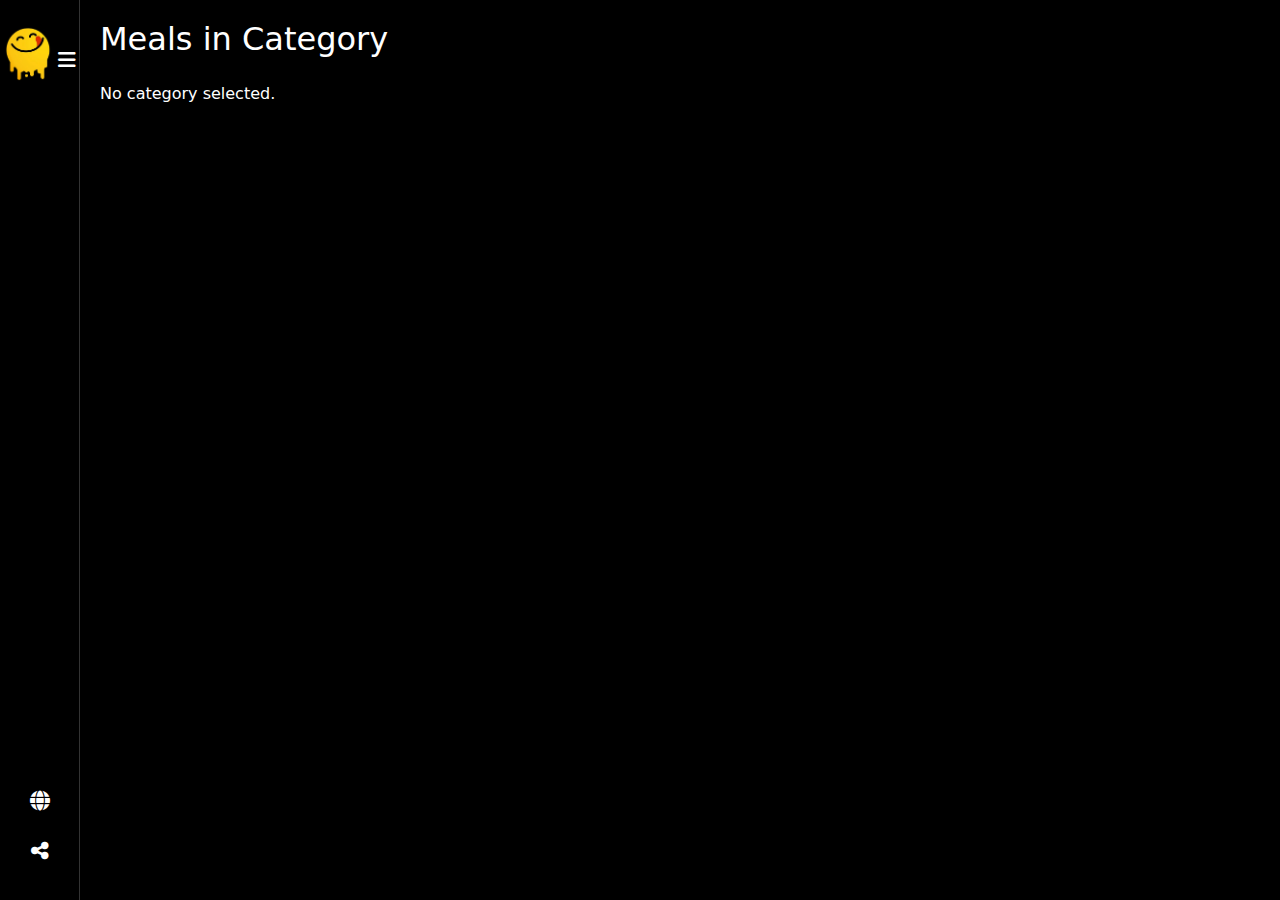
<file: category_detail.html>
<!DOCTYPE html>
<html lang="en">
<head>
  <meta charset="UTF-8" />
  <meta name="viewport" content="width=device-width, initial-scale=1.0"/>
  <title>Meals by Category</title>

  <!-- Bootstrap & Font Awesome -->
  <link rel="stylesheet" href="./assests/css/bootstrap.min.css">
  <link rel="stylesheet" href="https://cdnjs.cloudflare.com/ajax/libs/font-awesome/6.5.0/css/all.min.css" integrity="sha512-..." crossorigin="anonymous" referrerpolicy="no-referrer" />

  <!-- Custom CSS -->
  <link rel="stylesheet" href="./assests/css/style.css">

  <style>
    body {
      background-color: #000;
      color: #fff;
      margin: 0;
      padding: 0;
    }

    .sidebar {
      width: 80px;
      height: 100vh;
      background-color: #000;
      position: fixed;
      top: 0;
      left: 0;
      display: flex;
      flex-direction: column;
      align-items: center;
      justify-content: space-between;
      padding: 20px 0;
      border-right: 1px solid #333;
    }

    .sidebar img {
      width: 50px;
      margin-bottom: 20px;
    }

    .sidebar i {
      color: #fff;
      font-size: 20px;
      margin: 15px 0;
      cursor: pointer;
    }

    .main-content {
      margin-left: 80px;
      padding: 20px;
    }

    .meal-card {
      position: relative;
      overflow: hidden;
      border-radius: 10px;
      cursor: pointer;
      transition: transform 0.3s;
    }

    .meal-card:hover {
      transform: scale(1.03);
    }

    .meal-card img {
      width: 100%;
      border-radius: 10px;
    }

    .overlay {
      position: absolute;
      top: 0;
      left: 0;
      background: rgba(0, 0, 0, 0.6);
      width: 100%;
      height: 100%;
      display: flex;
      justify-content: center;
      align-items: center;
      opacity: 0;
      transition: 0.3s;
    }

    .meal-card:hover .overlay {
      opacity: 1;
    }

    @media (max-width: 768px) {
      .sidebar {
        flex-direction: row;
        height: auto;
        width: 100%;
        justify-content: space-around;
        padding: 10px 0;
      }

      .main-content {
        margin-left: 0;
        margin-top: 100px;
      }
    }
  </style>
</head>
<body>

  <!-- Sidebar -->
  <div class="sidebar">
    <div>
      <img src="./assests/img/logo.png" alt="Logo">
      <i class="fa-solid fa-bars"></i>
    </div>
    <div class="d-flex flex-column align-items-center">
      <i class="fa-solid fa-globe"></i>
      <i class="fa-solid fa-share-nodes"></i>
    </div>
  </div>
 <!-- Sidebar Toggle Button -->
<div class="sidebar d-flex flex-column justify-content-between align-items-center py-4">
  <div>
    <img src="./assests/img/logo.png" alt="Logo" width="50" />
    <i class="fa-solid fa-bars" id="openMenu" style="cursor: pointer;"></i>
  </div>
  <div class="d-flex flex-column align-items-center">
    <i class="fa-solid fa-globe"></i>
    <i class="fa-solid fa-share-nodes"></i>
  </div>
</div>

<!-- Full Side Menu -->
<div class="side-menu sidebar position-fixed top-0 start-0 vh-100 bg-black text-white px-4 py-3 d-flex flex-column justify-content-between d-none" id="sideMenu">
  <div>
    <div class="d-flex justify-content-between align-items-center mb-4">
      <h4 class="fw-bold">Menu</h4>
      <i class="fa-solid fa-xmark fs-2" id="closeMenu" style="cursor: pointer;"></i>
    </div>
             <ul class="list-unstyled fs-5 d-flex flex-column gap-3">
  <li><a href="search.html" class="text-white text-decoration-none">Search</a></li>
  <li><a href="categories.html" class="text-white text-decoration-none">Categories</a></li>
  <li><a href="area.html" class="text-white text-decoration-none">Area</a></li>
  <li><a href="Ingredients.html" class="text-white text-decoration-none">Ingredients</a></li>
  <li><a href="contact.html" class="text-white text-decoration-none">Contact Us</a></li>
</ul>
  </div>
  <div>
    <div class="d-flex gap-3 mb-2">
      <i class="fa-brands fa-facebook"></i>
      <i class="fa-brands fa-twitter"></i>
      <i class="fa-solid fa-globe"></i>
    </div>
    <p class="small m-0">Copyright © 2019 All Rights Reserved.</p>
  </div>
</div>

  <!-- Main Content -->
  <div class="main-content">
    <h2 class="text-white mb-4">Meals in Category</h2>
    <div class="row" id="mealsContainer">
      <!-- Meal cards will be injected here -->
    </div>
  </div>

  <!-- Bootstrap JS -->
  <script src="./assests/js/bootstrap.bundle.min.js"></script>

  <script>
    const urlParams = new URLSearchParams(window.location.search);
    const category = urlParams.get('category');
    const container = document.getElementById('mealsContainer');

    async function fetchMealsByCategory(categoryName) {
      try {
        const res = await fetch(`https://www.themealdb.com/api/json/v1/1/filter.php?c=${categoryName}`);
        const data = await res.json();
        container.innerHTML = "";

    data.meals.forEach(meal => {
 container.innerHTML += `
  <div class="col-lg-3 col-md-4 col-sm-6 mb-4">
    <div class="meal-card" data-id="${meal.idMeal}">
      <img src="${meal.strMealThumb}" alt="${meal.strMeal}">
      <div class="overlay">
        <h5 class="text-white text-center">${meal.strMeal}</h5>
      </div>
    </div>
  </div>
`;

});
document.addEventListener('click', (e) => {
  const card = e.target.closest('.meal-card');
  if (!card) return;
  const mealId = card.dataset.id;
  if (mealId) {
    window.location.href = `meal.html?id=${mealId}`;
  }
});


      } catch (error) {
        container.innerHTML = `<p class="text-white">Error loading meals: ${error}</p>`;
      }
    }

    if (category) {
      fetchMealsByCategory(category);
    } else {
      container.innerHTML = "<p class='text-white'>No category selected.</p>";
    }

  // Sidebar toggle logic
  document.getElementById("openMenu").addEventListener("click", () => {
    document.getElementById("sideMenu").classList.remove("d-none");
  });

  document.getElementById("closeMenu").addEventListener("click", () => {
    document.getElementById("sideMenu").classList.add("d-none");
  });
  </script>
</body>
</html>
</file>
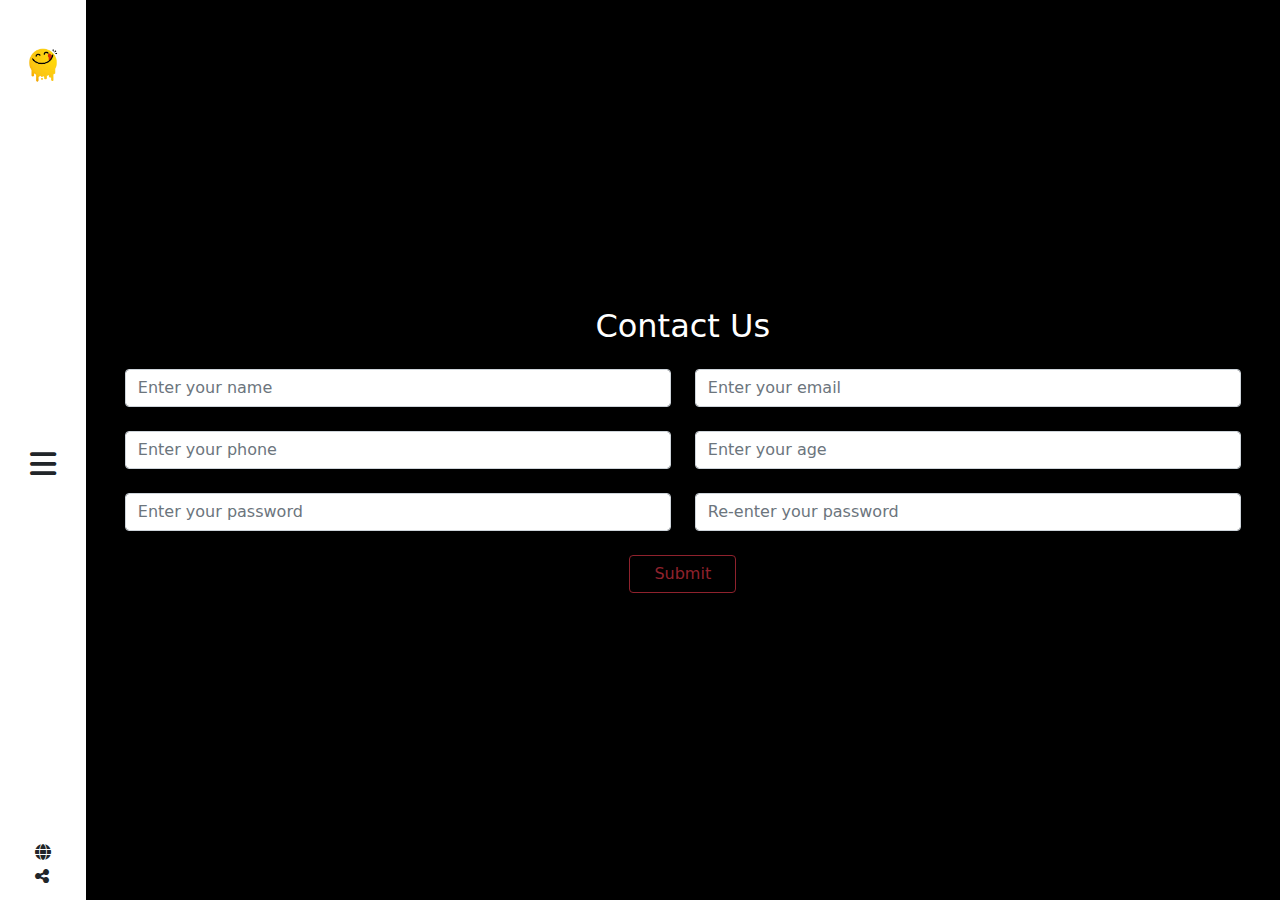
<file: contact.html>
<!DOCTYPE html>
<html lang="en">
<head>
  <meta charset="UTF-8" />
  <meta name="viewport" content="width=device-width, initial-scale=1.0"/>
  <title>Contact Us</title>

  <link rel="stylesheet" href="./assests/css/bootstrap.min.css" />
  <link rel="stylesheet" href="./assests/css/all.min.css" />
  <link rel="stylesheet" href="./assests/css/style.css" />
  <style>
    .form-container {
      min-height: 100vh;
      display: flex;
      align-items: center;
      justify-content: center;
    }

    .alert {
      padding: 5px 10px;
      margin-top: 5px;
      font-size: 14px;
    }

    #sideMenu {
      width: 250px;
      transform: translateX(-100%);
      transition: transform 0.4s ease;
      z-index: 999;
      background-color: #000 !important;
      color: white;
    }

    #sideMenu.open {
      transform: translateX(0);
    }
  </style>
</head>
<body>
  <main>
    <section>
      <div class="home d-flex">
        <!-- Navbar -->
        <div class="navbar d-flex flex-column justify-content-between align-items-center p-3">
          <img src="./assests/img/logo.png" alt="logo" />
          <i class="fa-solid fa-bars" id="openMenu" style="cursor: pointer;"></i>
          <div class="share d-flex flex-column gap-2">
            <i class="fa-solid fa-globe"></i>
            <i class="fa-solid fa-share-nodes"></i>
          </div>
        </div>

        <!-- Side Menu -->
        <div class="side-menu position-fixed top-0 start-0 vh-100 bg-black text-white px-4 py-3 d-flex flex-column justify-content-between" id="sideMenu">
          <div>
            <div class="d-flex justify-content-between align-items-center mb-4">
              <h4 class="fw-bold">Menu</h4>
              <i class="fa-solid fa-xmark fs-2" id="closeMenu" style="cursor: pointer;"></i>
            </div>
                   <ul class="list-unstyled fs-5 d-flex flex-column gap-3">
  <li><a href="search.html" class="text-white text-decoration-none">Search</a></li>
  <li><a href="categories.html" class="text-white text-decoration-none">Categories</a></li>
  <li><a href="area.html" class="text-white text-decoration-none">Area</a></li>
  <li><a href="Ingredients.html" class="text-white text-decoration-none">Ingredients</a></li>
  <li><a href="contact.html" class="text-white text-decoration-none">Contact Us</a></li>
</ul>
          </div>
          <div>
            <div class="d-flex gap-3 mb-2">
              <i class="fa-brands fa-facebook"></i>
              <i class="fa-brands fa-twitter"></i>
              <i class="fa-solid fa-globe"></i>
            </div>
            <p class="small m-0">Copyright © 2019 All Rights Reserved.</p>
          </div>
        </div>

        <!-- Main Content -->
        <div class="main w-100 form-container text-white">
          <div class="container">
            <h2 class="text-center mb-4">Contact Us</h2>
            <form id="contactForm" novalidate>
              <div class="row g-4">
                <div class="col-md-6">
                  <input id="name" type="text" class="form-control" placeholder="Enter your name" />
                  <div id="nameError" class="alert alert-danger d-none">Enter a valid Name (min 3 letters)</div>
                </div>
                <div class="col-md-6">
                  <input id="email" type="email" class="form-control" placeholder="Enter your email" />
                  <div id="emailError" class="alert alert-danger d-none">Email not valid *exemple@yyy.zzz</div>
                </div>
                <div class="col-md-6">
                  <input id="phone" type="tel" class="form-control" placeholder="Enter your phone" />
                  <div id="phoneError" class="alert alert-danger d-none">Enter valid Phone Number</div>
                </div>
                <div class="col-md-6">
                  <input id="age" type="number" class="form-control" placeholder="Enter your age" />
                  <div id="ageError" class="alert alert-danger d-none">Enter valid age (min 18)</div>
                </div>
                <div class="col-md-6">
                  <input id="password" type="password" class="form-control" placeholder="Enter your password" />
                  <div id="passwordError" class="alert alert-danger d-none">Enter valid password *Minimum eight characters, at least one letter and one number*</div>
                </div>
                <div class="col-md-6">
                  <input id="repassword" type="password" class="form-control" placeholder="Re-enter your password" />
                  <div id="repasswordError" class="alert alert-danger d-none">Enter valid repassword</div>
                </div>
              </div>
              <div class="text-center mt-4">
                <button type="submit" id="submitBtn" class="btn btn-outline-danger px-4" disabled>Submit</button>
              </div>
            </form>
          </div>
        </div>
      </div>
    </section>
  </main>

  <script src="./assests/js/bootstrap.bundle.min.js"></script>
  <script>
    // Side menu toggle
    const openMenuBtn = document.getElementById("openMenu");
    const closeMenuBtn = document.getElementById("closeMenu");
    const sideMenu = document.getElementById("sideMenu");

    openMenuBtn.addEventListener("click", () => {
      sideMenu.classList.add("open");
    });

    closeMenuBtn.addEventListener("click", () => {
      sideMenu.classList.remove("open");
    });

    // Contact form validation
    const form = document.getElementById("contactForm");
    const submitBtn = document.getElementById("submitBtn");

    const fields = {
      name: {
        input: document.getElementById("name"),
        error: document.getElementById("nameError"),
        regex: /^[A-Za-z ]{3,}$/
      },
      email: {
        input: document.getElementById("email"),
        error: document.getElementById("emailError"),
        regex: /^[\\w.-]+@[a-zA-Z_-]+?\\.[a-zA-Z]{2,3}$/
      },
      phone: {
        input: document.getElementById("phone"),
        error: document.getElementById("phoneError"),
        regex: /^01[0125][0-9]{8}$/
      },
      age: {
        input: document.getElementById("age"),
        error: document.getElementById("ageError"),
        regex: /^(1[89]|[2-9][0-9])$/
      },
      password: {
        input: document.getElementById("password"),
        error: document.getElementById("passwordError"),
        regex: /^(?=.*[A-Za-z])(?=.*\\d)[A-Za-z\\d]{8,}$/
      },
      repassword: {
        input: document.getElementById("repassword"),
        error: document.getElementById("repasswordError"),
        custom: () => document.getElementById("password").value === document.getElementById("repassword").value
      }
    };

    function validateField(field) {
      const value = field.input.value.trim();
      let isValid = field.regex ? field.regex.test(value) : field.custom();
      field.error.classList.toggle("d-none", isValid);
      return isValid;
    }

    function validateForm() {
      let allValid = true;
      for (const key in fields) {
        const valid = validateField(fields[key]);
        if (!valid) allValid = false;
      }
      submitBtn.disabled = !allValid;
    }

    for (const key in fields) {
      fields[key].input.addEventListener("input", () => {
        validateField(fields[key]);
        validateForm();
      });
    }

    form.addEventListener("submit", function (e) {
      e.preventDefault();
      alert("Form submitted successfully!");
      form.reset();
      submitBtn.disabled = true;
      for (const key in fields) {
        fields[key].error.classList.add("d-none");
      }
    });
  </script>
</body>
</html>
</file>
<file: assests/css/style.css>
.navbar {
  background-color: white;
  height: 100vh;
  width: 7%;
}

.navbar img {
  width: 60%;
  margin-top: 30px;
}

.navbar .fa-bars {
  font-size: 30px;
  cursor: pointer;
}

.main {
  height: 100vh;
  background-color: black;
  width: 93%;
  overflow-y: auto;
  display: flex;
  flex-wrap: wrap;
  gap: 20px;
  padding: 20px;
}
.meal-card {
  position: relative;
  height: 250px;
  border-radius: 10px;
  overflow: hidden;
}

.meal-card img {
  transition: transform 0.3s ease;
}

.meal-card:hover img {
  transform: scale(1.05);
}


.meal-card .overlay {
  background-color: rgba(255, 255, 255, 0.7);
  position: absolute;
  top: 0;
  left: 0;
  width: 100%;
  height: 100%;
  transform: translateY(100%);
  opacity: 0;
  transition: transform 0.4s ease, opacity 0.4s ease;
  display: flex;
  justify-content: center;
  align-items: center;
}

.meal-card:hover .overlay {
  transform: translateY(0);
  opacity: 1;
}
#sideMenu {
  width: 250px;
  transform: translateX(-100%);
  transition: transform 0.4s ease;
  z-index: 999;
    background-color: #000 !important; /* Force black */
  color: white;
}

#sideMenu.open {
  transform: translateX(0);
}
.meal-details {
  min-height: 100vh;
}

.meal-img img {
  max-width: 100%;
  border-radius: 12px;
}

.meal-info ul {
  padding-left: 20px;
}

@media (min-width: 768px) {
  .meal-img,
  .meal-info {
    width: 48%;
  }
}
</file>
